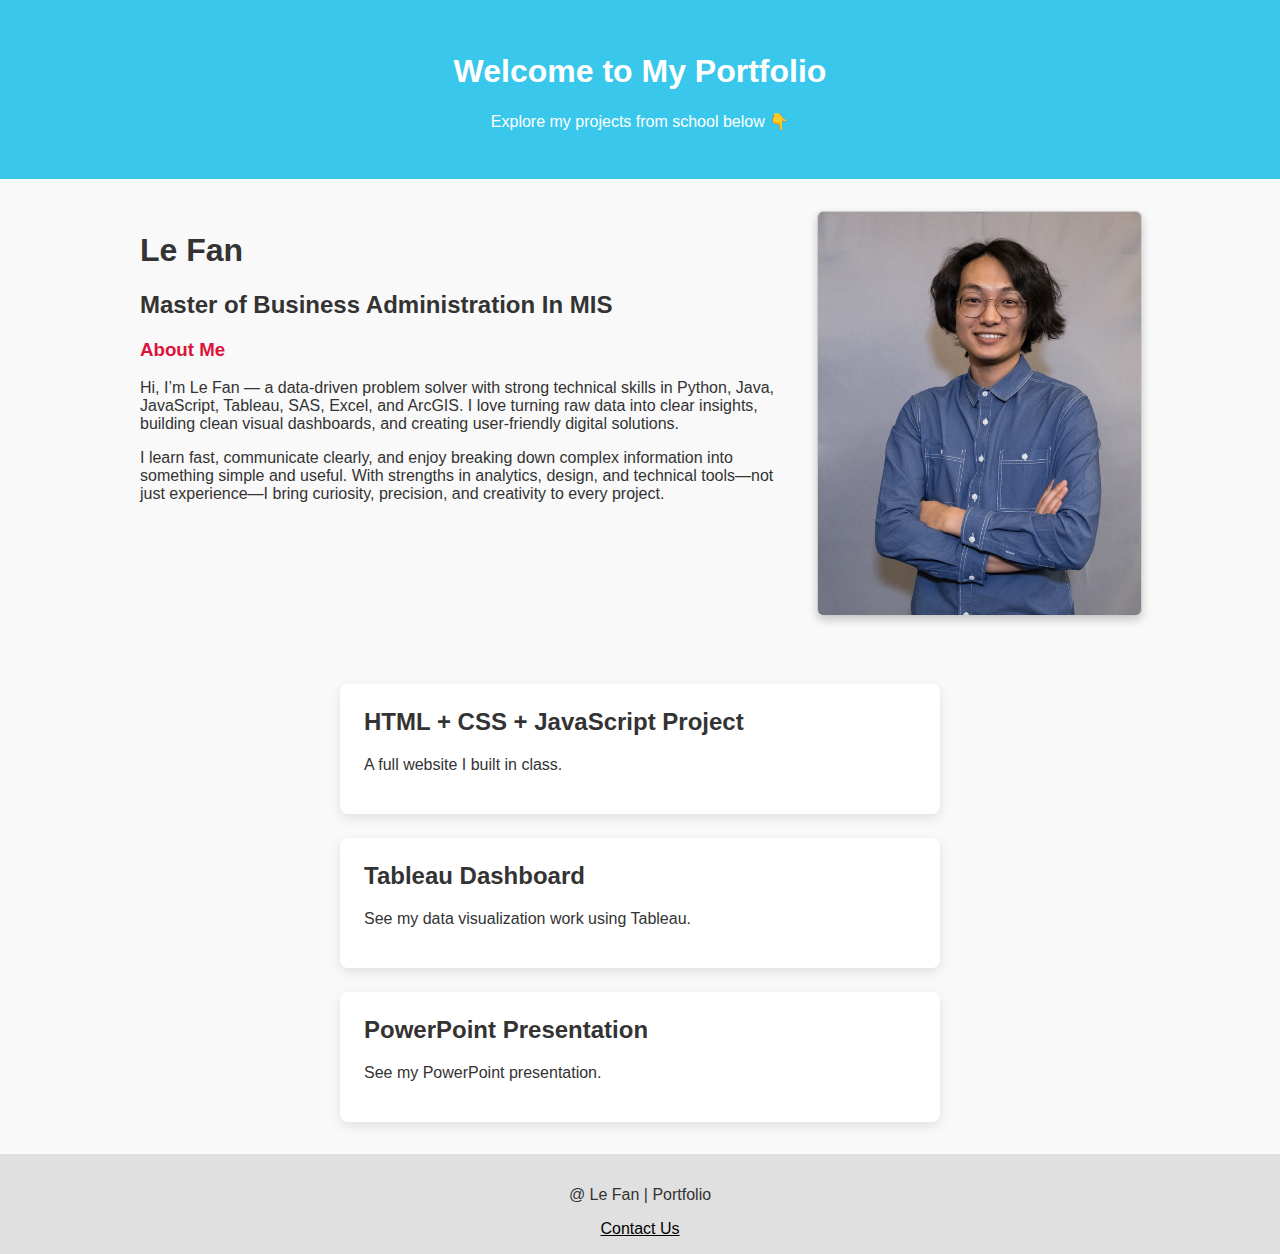
<file: index.html>
<!DOCTYPE html>
<html lang="en">
<head>
  <meta charset="UTF-8">
  <meta name="viewport" content="width=device-width, initial-scale=1">
  <title>My Portfolio</title>
  <link rel="stylesheet" href="Portfolio.css">
</head>
<body>
  <header>
    <h1>Welcome to My Portfolio</h1>
    <p>Explore my projects from school below 👇</p>
  </header>


  <section class="content-section">
  <div class="about-text">
    <h1>Le Fan</h1>
    <h2>Master of Business Administration In MIS </h2>
    <h3 style="color: crimson;">About Me</h3>
    <p>
      Hi, I’m Le Fan — a data-driven problem solver with strong technical skills in Python, Java, JavaScript, Tableau, SAS, Excel, and ArcGIS. I love turning raw data into clear insights, building clean visual dashboards, and creating user-friendly digital solutions.
    </p>
    <p>
      I learn fast, communicate clearly, and enjoy breaking down complex information into something simple and useful. With strengths in analytics, design, and technical tools—not just experience—I bring curiosity, precision, and creativity to every project.
    </p>
  </div>
  <div class="about-img">
    <img src="ME.jpg" alt="My headshot" />
  </div>
  </section>
<main>
  <section class="card-container">

    <a href="Homework_3.html" class="card">
      <h2>HTML + CSS + JavaScript Project</h2>
      <p>A full website I built in class.</p>
    </a>

    <a href="Tableau.html" target="_blank" class="card">
      <h2>Tableau Dashboard</h2>
      <p>See my data visualization work using Tableau.</p>
    </a>

    <a href="PPT.html" target="_blank" class="card">
      <h2>PowerPoint Presentation</h2>
      <p>See my PowerPoint presentation.</p>
    </a>

  </section>
</main>


  <footer>
    <p>@ Le Fan | Portfolio</p>
    <a style="color:black;" href="https://www.linkedin.com/in/le-fan/"> Contact Us</a>

  </footer>
</body>
</html>
</file>
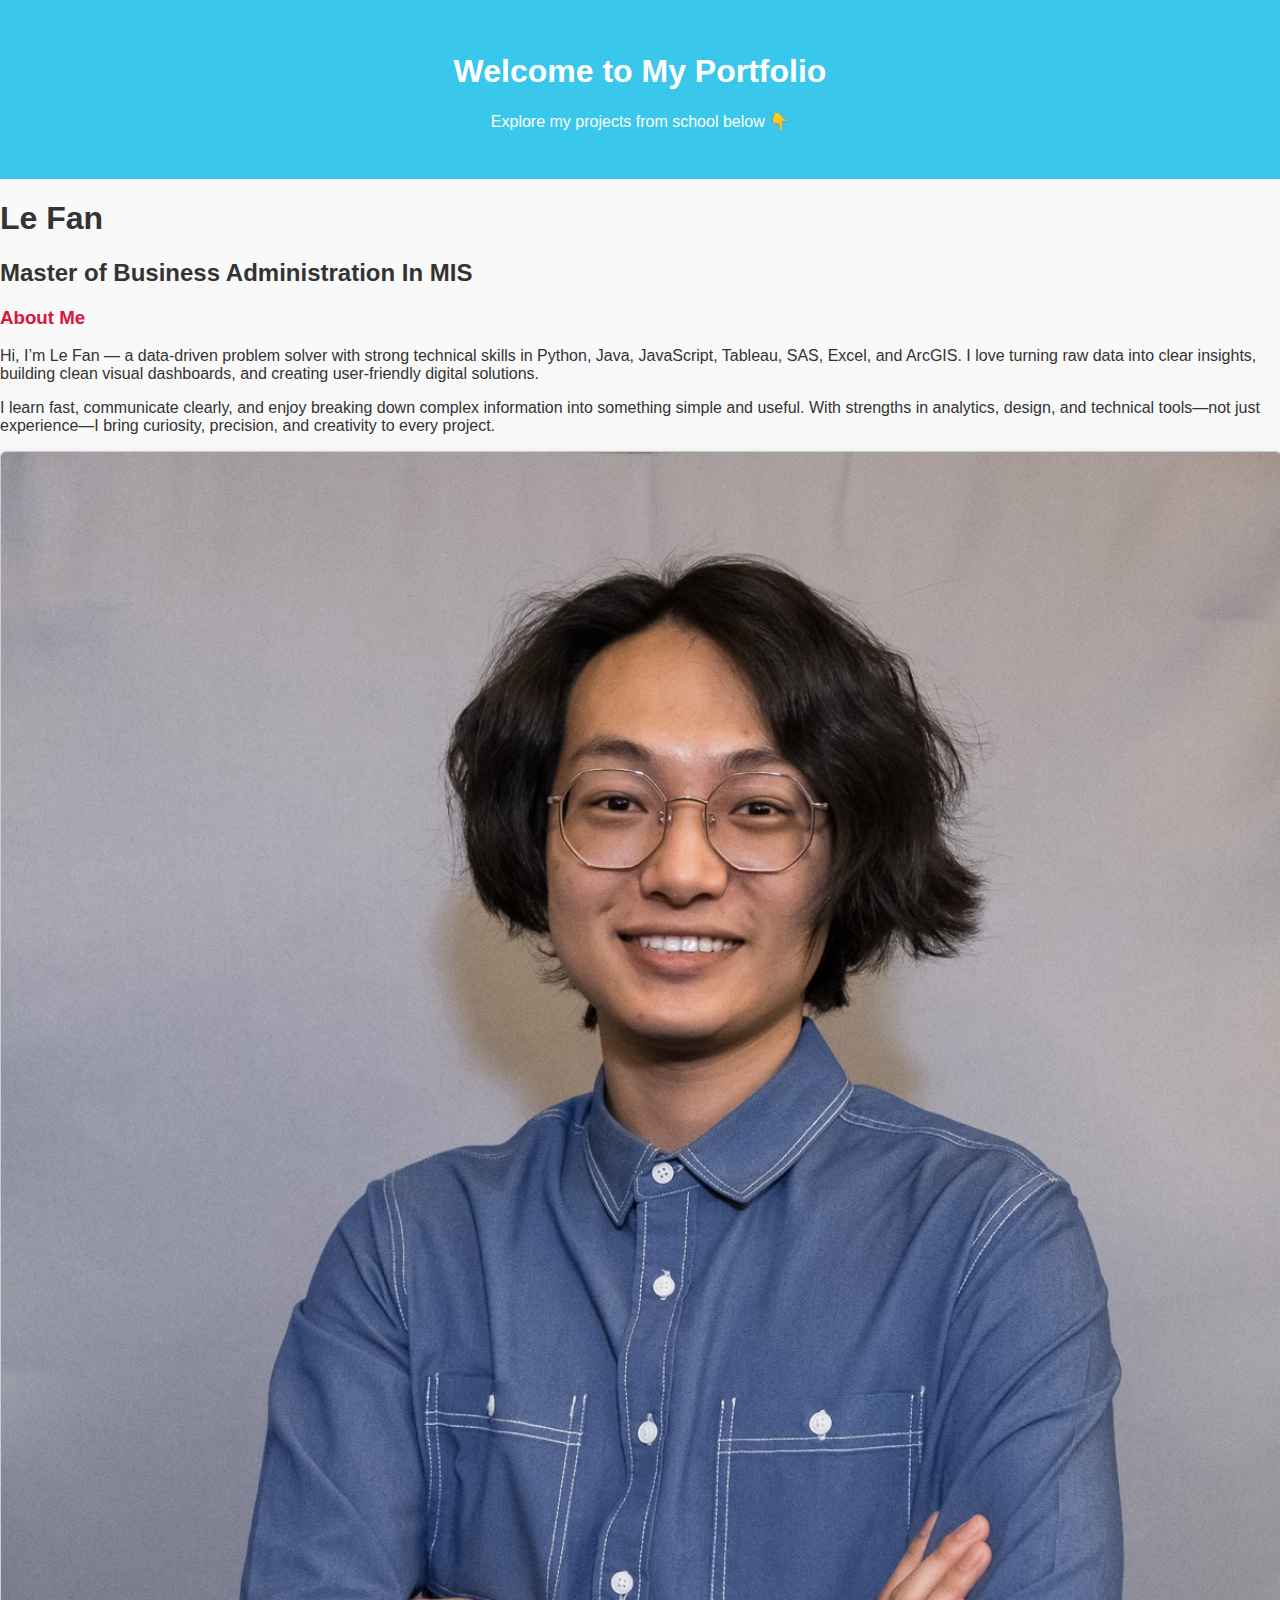
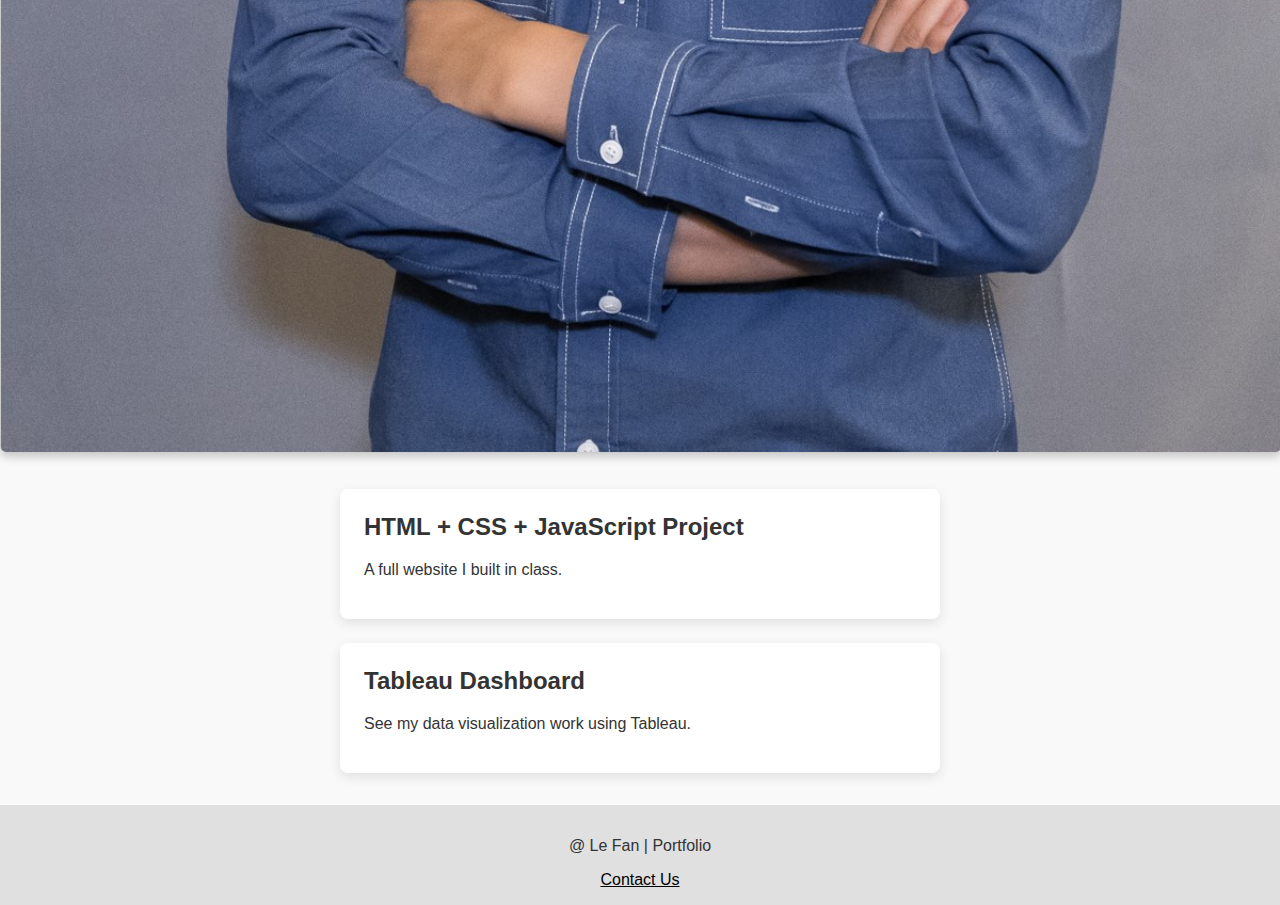
<file: HomePage.html>
<!DOCTYPE html>
<html lang="en">
<head>
  <meta charset="UTF-8">
  <meta name="viewport" content="width=device-width, initial-scale=1">
  <title>My Portfolio</title>
  <link rel="stylesheet" href="Portfolio.css">
</head>
<body>
  <header>
    <h1>Welcome to My Portfolio</h1>
    <p>Explore my projects from school below 👇</p>
  </header>


  <section class="about-me">
  <div class="about-text">
    <h1>Le Fan</h1>
    <h2>Master of Business Administration In MIS </h2>
    <h3 style="color: crimson;">About Me</h3>
    <p>
      Hi, I’m Le Fan — a data-driven problem solver with strong technical skills in Python, Java, JavaScript, Tableau, SAS, Excel, and ArcGIS. I love turning raw data into clear insights, building clean visual dashboards, and creating user-friendly digital solutions.
    </p>
    <p>
      I learn fast, communicate clearly, and enjoy breaking down complex information into something simple and useful. With strengths in analytics, design, and technical tools—not just experience—I bring curiosity, precision, and creativity to every project.
    </p>
  </div>
  <div class="about-img">
    <img src="ME.jpg" alt="My headshot" />
  </div>
  </section>
<main>
  <section class="card-container">
      <a href="Homework_3.html" class="card">
        <h2>HTML + CSS + JavaScript Project</h2>
        <p>A full website I built in class.</p>
      </a>

      <a href="Tableau.html" target="_blank" class="card">
        <h2>Tableau Dashboard</h2>
        <p>See my data visualization work using Tableau.</p>
      </a>
    </section>
</main>

  <footer>
    <p>@ Le Fan | Portfolio</p>
    <a style="color:black;" href="https://www.linkedin.com/in/le-fan/"> Contact Us</a>

  </footer>
</body>
</html>
</file>
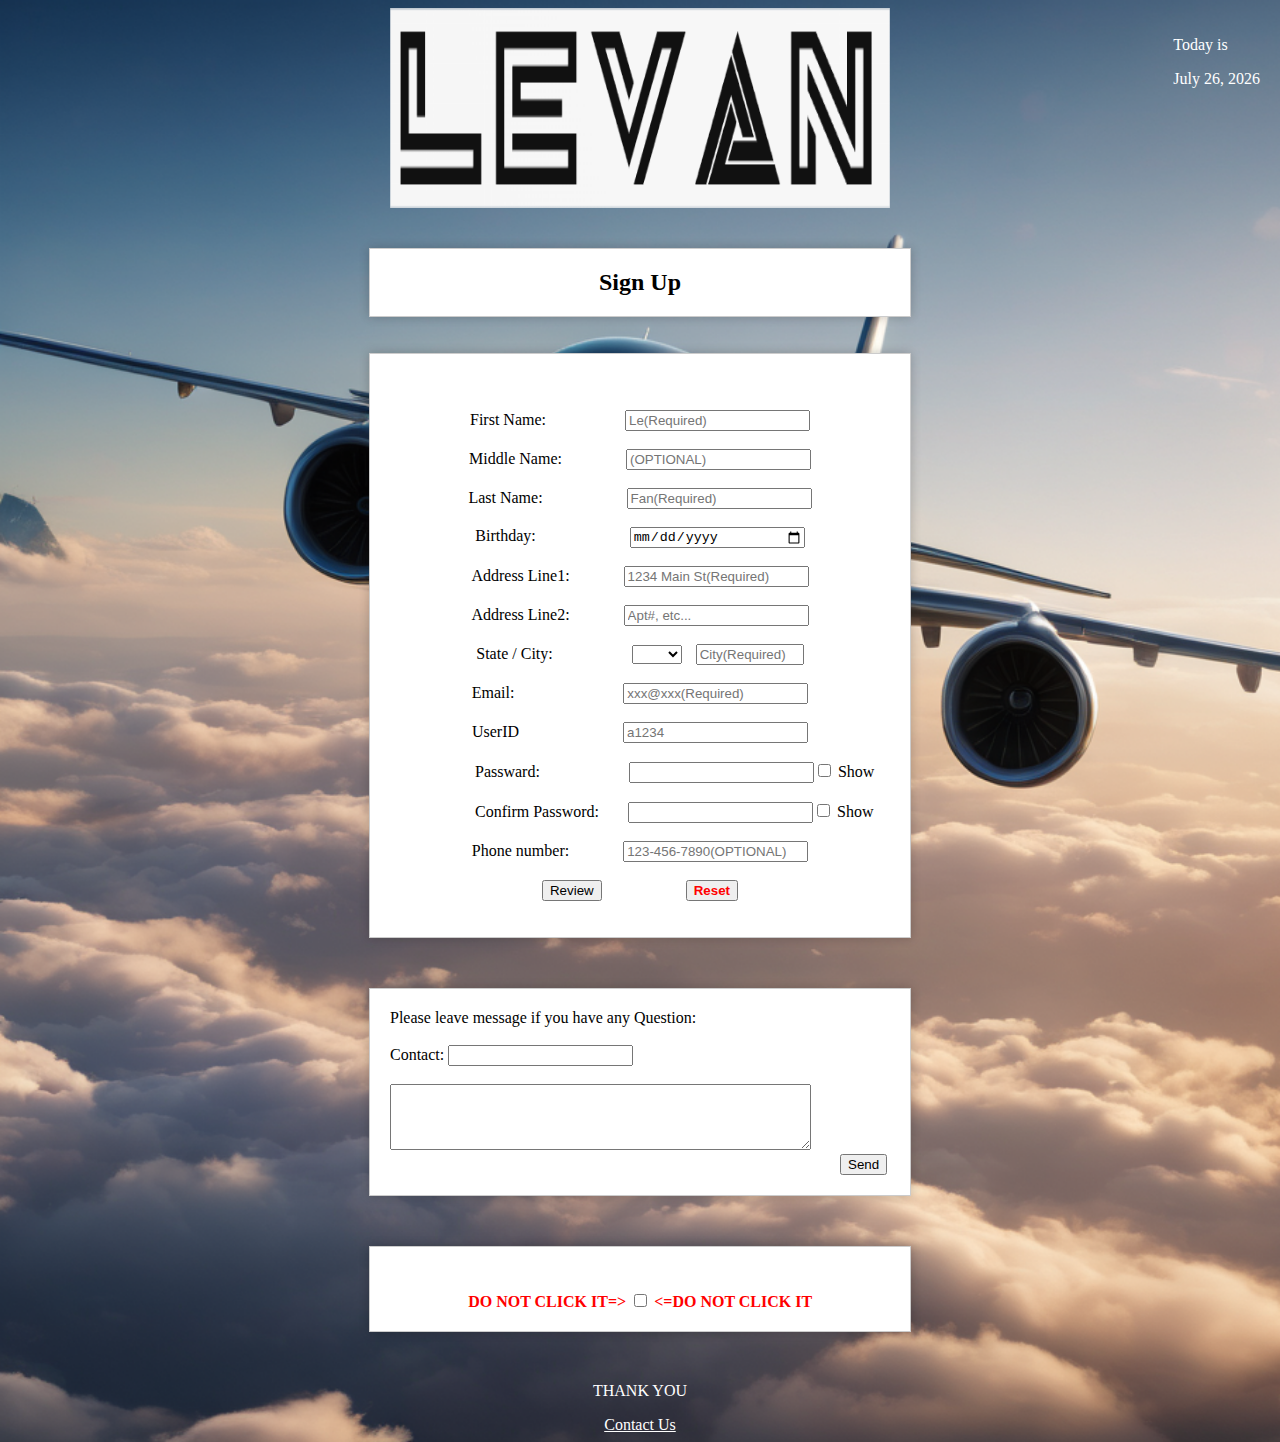
<file: Homework_3.html>
<!--
    Name: Le Fan
    Name of file: homework_1.html
    Date created: 10/2/2023
    Date last edited: 9/27/2023
    Description: MIS 3371 Homework 1
-->
<!DOCTYPE html>
<html>
    <link href="homework_3.css" rel="stylesheet">
    <script src="homework_3.js" defer></script>
    <head >
        <center> <img src="logo.PNG" alt="company logo" width="500" height="200"></center><br><br>
        <!-- 显示当日日期 -->
        <div class="time">
            <p> Today is </p>
            <p id = "currentDate"></p>
        </div>

    </head>

    <body class="web-background">

    <center><h2 class="container";font-weight:"bold"> Sign Up</h2></center><br><br>

    <div class = "container"><br><br>
    <table>
        <form id = "Appliction" >
    <center>
            <label style="margin-right:50px"for="fname" >First Name:</label>
            <input style="margin-left:25px" type="text" id="fname" name="fname" placeholder="Le(Required)" required maxlength= "30" pattern ="[a-zA-Z].{0,30}"><br><br>

            <label style="margin-right:50px"for="mname">Middle Name:</label>
            <input style="margin-left:10px"type = "text" id="mname" name = "mname" placeholder="(OPTIONAL)" maxlength= "1" pattern ="[a-zA-Z].{0,}"><br><br>

            <label style="margin-right:50px"for="lname">Last Name:</label>
            <input style="margin-left:30px"type="text" id="lname" name="lname" placeholder="Fan(Required)" maxlength= "30" required pattern ="[a-zA-Z].{0,30}"><br><br>
 
            <label style="margin-right:90px" for="birthday">Birthday:</label>
            <input type="date" id="birthday" name="birthday" required style="width:170px"><br><br>

            <label style="margin-right:50px"for="add_1"> Address Line1: </label>
            <input type= "text" id= "add_1" name ="add_1" placeholder="1234 Main St(Required)" required><br><br>
            <label style="margin-right:50px"for="add_2"> Address Line2: </label>
            <input type= "text" id= "add_2" name ="add_2" placeholder="Apt#, etc..."><br><br>

            <label style="margin-right:50px" for="SC"> State / City: </label>
            <select id="state" name="State" class="form-select" required style=" margin-left:25px; width:50px;">
                <option value=""> </option>
                <option value="AL">AL</option>
                <option value="AK">AK</option>
                <option value="AZ">AZ</option>
                <option value="AR">AR</option>
                <option value="AS">AS</option>
                <option value="CA">CA</option>
                <option value="CO">CO</option>
                <option value="CT">CT</option>
                <option value="DE">DE</option>
                <option value="DC">DC</option>
                <option value="FL">FL</option>
                <option value="GA">GA</option>
                <option value="GU">GU</option>
                <option value="HI">HI</option>
                <option value="ID">ID</option>
                <option value="IL">IL</option>
                <option value="IN">IN</option>
                <option value="IA">IA</option>
                <option value="KS">KS</option>
                <option value="KY">KY</option>
                <option value="LA">LA</option>
                <option value="ME">ME</option>
                <option value="MD">MD</option>
                <option value="MA">MA</option>
                <option value="MI">MI</option>
                <option value="MN">MN</option>
                <option value="MS">MS</option>
                <option value="MO">MO</option>
                <option value="MT">MT</option>
                <option value="NE">NE</option>
                <option value="NV">NV</option>
                <option value="NH">NH</option>
                <option value="NJ">NJ</option>
                <option value="NM">NM</option>
                <option value="NY">NY</option>
                <option value="NC">NC</option>
                <option value="MP">MP</option>
                <option value="OH">OH</option>
                <option value="OK">OK</option>
                <option value="OR">OR</option>
                <option value="PA">PA</option>
                <option value="PR">PR</option>
                <option value="RI">RI</option>
                <option value="SC">SC</option>
                <option value="SD">SD</option>
                <option value="TN">TN</option>
                <option value="TX">TX</option>
                <option value="TT">TT</option>
                <option value="UT">UT</option>
                <option value="VT">VT</option>
                <option value="VA">VA</option>
                <option value="VI">VI</option>
                <option value="WA">WA</option>
                <option value="WV">WV</option>
                <option value="WI">WI</option>
                <option value="WY">WY</option>      
            </select>
            <input style="margin-left:10px; width:100px;" type  ="text" id="city" City= "city" required pattern ="[a-zA-Z]{2,}" placeholder="City(Required)"><br><br>

            <label style="margin-right:50px" for="email"> Email: </label>
            <input style="margin-left:55px"type ="email" id="email" name="email" placeholder="xxx@xxx(Required)" required pattern="[a-zA-Z0-9._%+-]+@[a-zA-Z0-9.-]+\.[a-zA-Z]{2,}"><br><br>

            <label > UserID</label>
            <input  style="margin-left:100px" type="text" id="UserID" name="UserID" required maxlength ="30" placeholder="a1234" pattern="[a-zA-Z][a-zA-Z0-9].{3,30}"><br><br>
    </center>
            <label style="margin-left:85px"for= "pw"> Passward: </label>
            <input style="margin-left:85px" type="password" id="pw" name="pw" required maxlength= "30" pattern="(?=.*[A-Z])(?=.*[a-z])(?=.*\d)(?=.*\W+).{8,30}">
            <input type="checkbox" id="showPassword"> Show<br><br>

            <label style="margin-left:85px"for= "cpw"> Confirm Password: </label>
            <input style="margin-left:25px"type="password" id="cpw" name="cpw" required pattern="^(?=.*[A-Z])(?!.*\s).{8,}$">
            <input type="checkbox" id="showcPassword"> Show<br><br>
    <center>
            <label style="margin-right:50px"for="phone"> Phone number: </label>
            <input type= "text" id="phone" name ="phone" maxlength="13" placeholder="123-456-7890(OPTIONAL)" pattern="[0-9].{1,13}"><br><br>

            <button type = "button" onclick="review()">Review</button>
            <input type="reset" value="Reset" style="color:red; font-weight:bold; margin-left:80px">
        <!-- 报错信息 -->
            <div id="warning">
                <p id="fnameWarningMessage" style="color:red;"></p>
                <p id="mnameWarningMessage" style="color:red;"></p>
                <p id="lnameWarningMessage" style="color:red;"></p>
                <p id="birthdayWarningMessage" style="color: red;"></p>
                <p id="addressWarningMessage" style="color:red;"></p>
                <p id="stateWarningMessage" style="color: red;"></p>
                <p id="cityWarningMessage" style="color: red;"></p>
                <p id="emailWarningMessage" style="color:red;"></p>
                <p id="UserIDWarningMessage" style="color: red;"></p>
                <p id="pwWarningMessage" style="color:red;"></p>
                <p id="cpwWarningMessage" style="color:red;"></p>
                <p id="phoneWarningMessage" style = "color:red;"></p>
                <p id="submitWarningMessage" style="color:red;"></p>
            </div>
    </center>
        </form>
    </table>
    </div>
    <form action="Next.html">
    <div id="reviewPage" style="display: none;" class="container" >
        <table id ="reviewTable">
            <tr>
                <th>First Name:</th>
                <td><input id="FN" type="text" name="FN" readonly required style="width:400px; border: 0px;"></td>
            </tr>
            <tr>
                <th>Middle Name:</th>
                <td><input type="text" readonly style="width:400px; border: 0px;" id="MN" name="MN"></td>
            </tr>
            <tr>
                <th>Last Name:</th>
                <td><input type="text" readonly required style="width:400px; border: 0px;" id="LN" name="LN"></td>
            </tr>
            <tr>
                <th>Birthday:</th>
                <td><input type="text" readonly required style="width:400px; border: 0px;" id="BD" name="BD"></td>
            </tr>
            <tr>
                <th>Address:</th>
                <td><input type="text" readonly required style="width:400px; border: 0px;" id="AR" name="AR"></td>
            </tr>
            <tr>
                <th>Email:</th>
                <td><input type="text" readonly required style="width:400px; border: 0px;"id="EM" name="EM"></td>
            </tr>
            <tr>
                <th>UserID:</td>
                <td><input type="text" readonly required style="width:400px; border: 0px;" id="ID" name="ID"></td>
            </tr>
            <tr>
                <th>Password:</th>
                <td ><input type="text" readonly required style="width:400px; border: 0px;"id="PW" name="PW"></td>
            </tr>
            <tr>
                <th>Phone:</th>
                <td><input type="text" readonly style="width:400px; border: 0px;"id="PH" name="PH"></td>
            </tr>
        </table>
        <center>
        <input style="margin-right:80px"  type="submit" id = "submitButton" value="Submit" disabled>
        <button type="button" onclick = "back()" >Back</button>
        </center>
    </div>
    </form>

    <div id = "Question" class = "container" style="margin-top:50px">
        <form >
        Please leave message if you have any Question: <br><br>
        <label for = "contact"> Contact: </label>
        <input type ="text" id="contact" name="contact"><br><br>
        <textarea id="comments" name="comments" rows="4" cols="50"></textarea><br>
        <input type ="submit" value="Send" style="margin-left:450px">
        </form>
    </div>
<!--------------------------This is for Requirement-------------------------------->
    <div id ="fun" class = "container" style="margin-top:50px">
        <form>
            <center>
            <div style= "color:red;font-weight:bold ">
            <iframe src="https://giphy.com/embed/ujpaHBFQxnZIALTObQ" width="40" height="40" frameBorder="0" class="giphy-embed" allowFullScreen></iframe>
            DO NOT CLICK IT=>
            <input type="checkbox" id="showTruth">
            <=DO NOT CLICK IT
            <iframe src="https://giphy.com/embed/ujpaHBFQxnZIALTObQ" width="40" height="40" frameBorder="0" class="giphy-embed" allowFullScreen></iframe>
            </div>
            </center>
            <div id = le hidden>
            <p style= "color:red; font-family:cursive;">Now you have open the Pandora's box.You will have to answer IT!!!</p>

            <div style="color:white;">
            <p> This is here because I don't have a SSN. I know how annoyimg that feels like when a web ask for it. Also this is a global company, we have to think about international user.(Definly not because I'm salty)</p>
            <label for="SSN">SSN:</label>
            <input type="password" id="SSN" name="SSN" pattern="[0-9]{9,12}" maxlength="12" minlength="9">
            <p>Do you like my web style? :</p>
                 <input type="radio" id="no" name="like/hate" value="Hell No!!!">
                 <label for="no">Hell No!!!</label><br>
                 <input type="radio" id="ok" name="like/hate" value="It's ok">
                 <label for="ok">It's ok</label><br>
                 <input type="radio" id="yes" name="like/hate" value="Love it!!!">
                 <label for="yes">Love it!!!</label><br><br>
            <p>Guess what year I'm in :</p>
                <input type="radio" id= "3th" name="schYear" value="3th">
                <label for="3th"> Junior</label><br>
                <input type="radio" id ="4th" name="schYear" value="4th">
                <label for="4th"> Senior</label><br>
                <input type="radio" id ="5th" name="schYear" value="5th">
                <label for="5th"> Senior Pro</label><br>
                <input type="radio" id ="6th" name="schYear" value="6th">
                <label for="6th"> Senior Pro Max</label><br><br>      
            <p>Will I get a good grade? :</p>
                 <input type="radio" id="100" name="Yes" value="Yes!!!">
                 <label for="100">YES!!!</label><br>
                 <input type="radio" id="A" name="Yes" value="Absolutely!!!">
                 <label for="A">Absolutely!!!</label><br>
                 <input type="radio" id="Good" name="Yes" value="Certainly!!!">
                 <label for="Good">Certainly!!!</label><br><br>
            <p>What grade will I get? :</p>
                <input type="range" min="0" max="100" value="100" id="grade">
                <p id="gradeValue">100</p>
            </div>
            <center><input type ="submit" value="Send"></center>
            </div>               
        </form>
    </div>
<!---------------------------This is for Requirement------------------------------->
    </body>

    <div class="ending">
        <p style="color:white;">THANK YOU</p>   
        <a style="color:white;" href="https://www.linkedin.com/in/le-fan/"> Contact Us</a>
    </div>
</html>
</file>
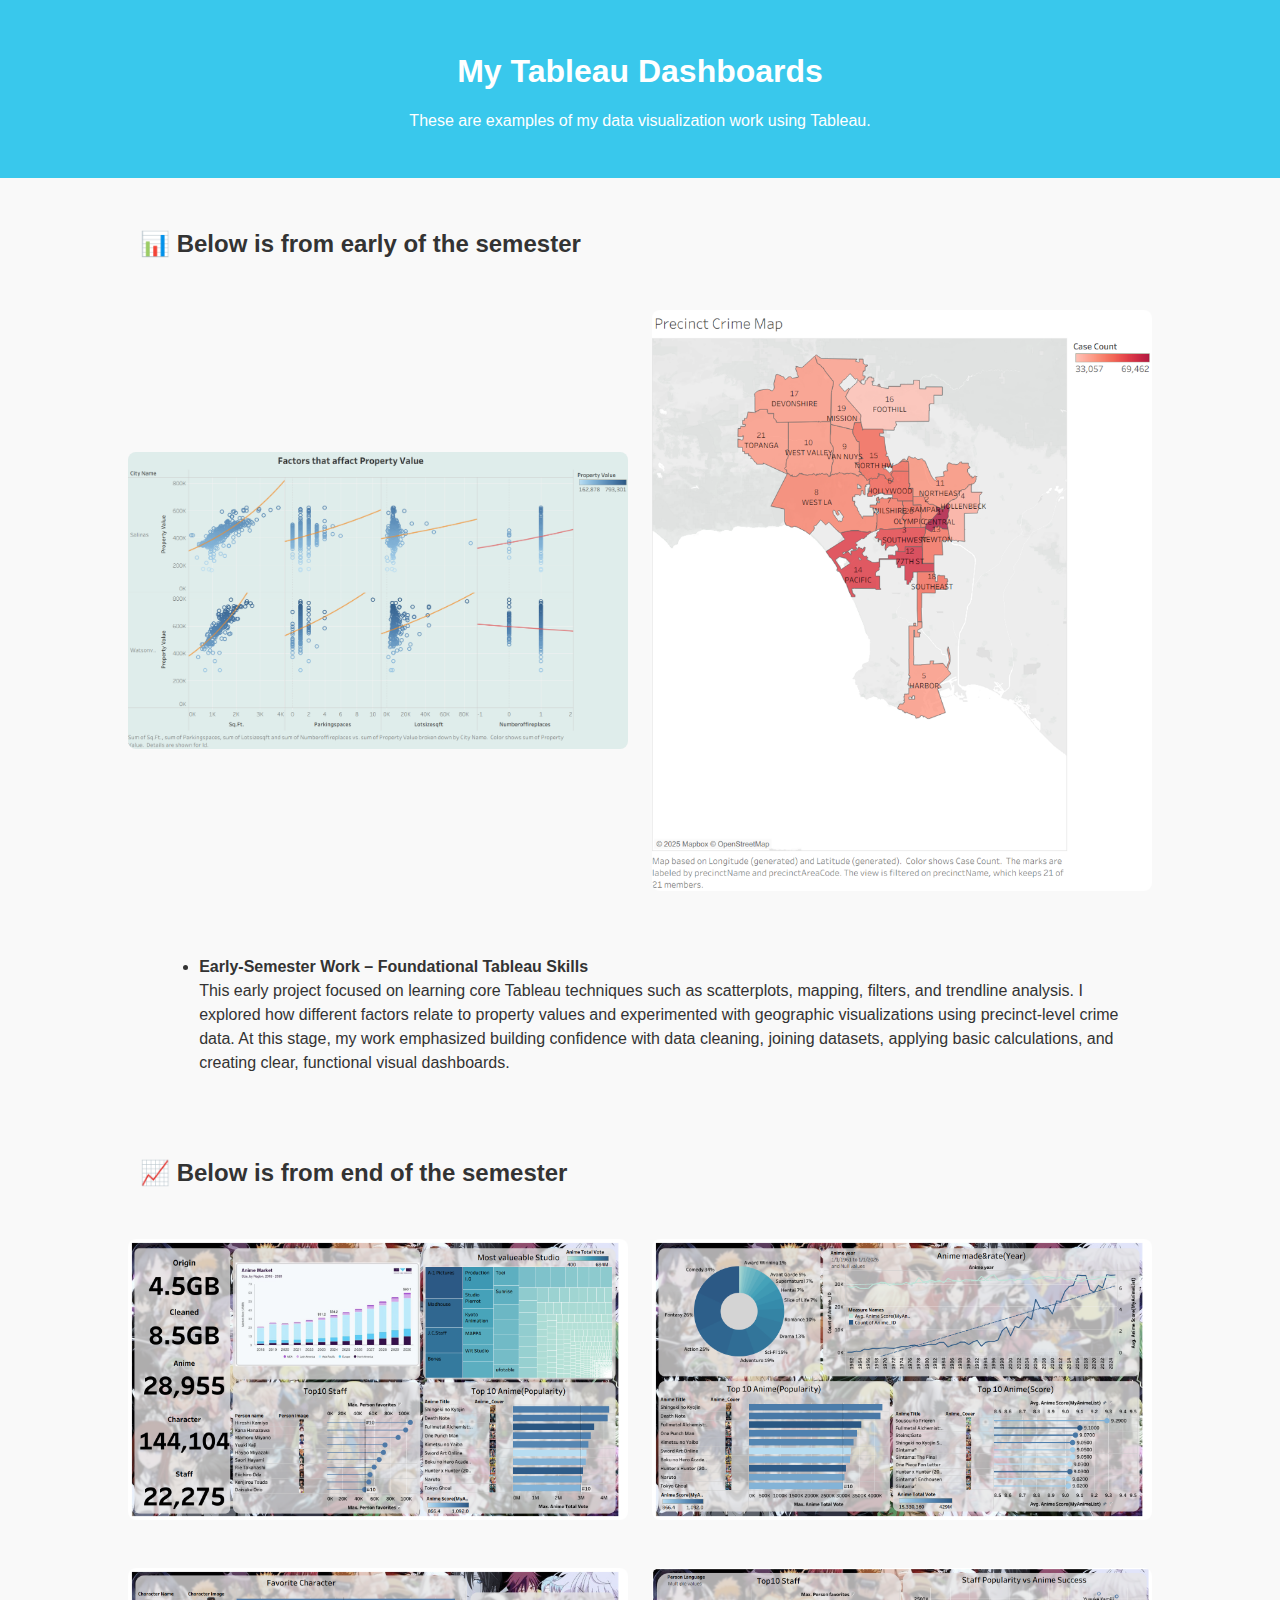
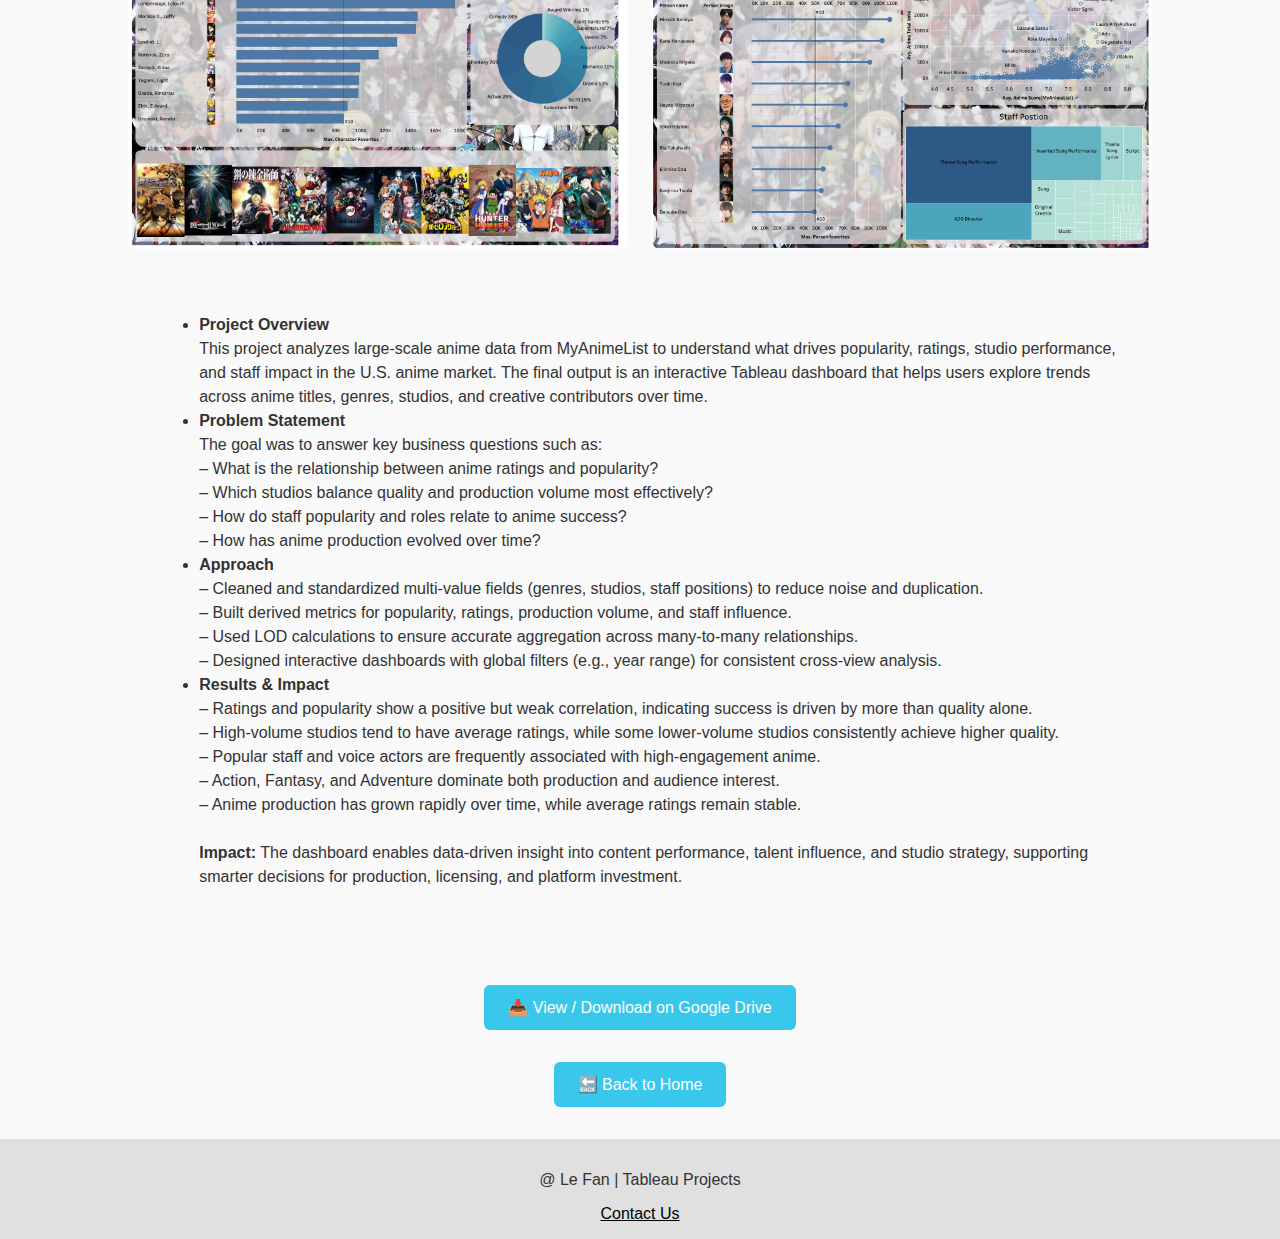
<file: Tableau.html>
<!DOCTYPE html>
<html lang="en">
<head>
  <meta charset="UTF-8" />
  <meta name="viewport" content="width=device-width, initial-scale=1" />
  <title>Tableau Dashboards</title>
  <link rel="stylesheet" href="Portfolio.css" />
</head>
<body>
  <header>
    <h1>My Tableau Dashboards</h1>
    <p>These are examples of my data visualization work using Tableau.</p>
  </header>

  <section class="content-section">
<!-- Early Semester -->
  <h2>📊 Below is from early of the semester</h2>
  
  <div class="img-row">
    <img src="Tableau_sheet1.png" alt="EarlyWork1">
    <img src="Tableau_sheet2.png" alt="EarlyWork2">
  </div>

  <ul class="desc">
    <li>
    <strong>Early-Semester Work – Foundational Tableau Skills</strong><br>
    This early project focused on learning core Tableau techniques such as scatterplots, mapping, filters, and trendline analysis. I explored how different factors relate to property values and experimented with geographic visualizations using precinct-level crime data. At this stage, my work emphasized building confidence with data cleaning, joining datasets, applying basic calculations, and creating clear, functional visual dashboards.
    </li>
  </ul>

  <!-- End of Semester -->
  <h2>📈 Below is from end of the semester</h2>

  <div class="img-row">
    <img src="Tableau_Dashboard1.png" alt="EndWork1">
    <img src="Tableau_Dashboard2.png" alt="EndWork2">
  </div>

  <div class="img-row">
    <img src="Tableau_Dashboard3.png" alt="EndWork3">
    <img src="Tableau_Dashboard4.png" alt="EndWork4">
  </div>
<ul class="desc">
  <li>
    <strong>Project Overview</strong><br>
    This project analyzes large-scale anime data from MyAnimeList to understand what drives popularity, ratings, studio performance, and staff impact in the U.S. anime market. The final output is an interactive Tableau dashboard that helps users explore trends across anime titles, genres, studios, and creative contributors over time.
  </li>

  <li>
    <strong>Problem Statement</strong><br>
    The goal was to answer key business questions such as:<br>
    – What is the relationship between anime ratings and popularity?<br>
    – Which studios balance quality and production volume most effectively?<br>
    – How do staff popularity and roles relate to anime success?<br>
    – How has anime production evolved over time?
  </li>

  <li>
    <strong>Approach</strong><br>
    – Cleaned and standardized multi-value fields (genres, studios, staff positions) to reduce noise and duplication.<br>
    – Built derived metrics for popularity, ratings, production volume, and staff influence.<br>
    – Used LOD calculations to ensure accurate aggregation across many-to-many relationships.<br>
    – Designed interactive dashboards with global filters (e.g., year range) for consistent cross-view analysis.
  </li>

  <li>
    <strong>Results & Impact</strong><br>
    – Ratings and popularity show a positive but weak correlation, indicating success is driven by more than quality alone.<br>
    – High-volume studios tend to have average ratings, while some lower-volume studios consistently achieve higher quality.<br>
    – Popular staff and voice actors are frequently associated with high-engagement anime.<br>
    – Action, Fantasy, and Adventure dominate both production and audience interest.<br>
    – Anime production has grown rapidly over time, while average ratings remain stable.<br><br>

    <strong>Impact:</strong> The dashboard enables data-driven insight into content performance, talent influence, and studio strategy, supporting smarter decisions for production, licensing, and platform investment.
  </li>
</ul>
  </section>

<a class="download-btn" href="https://drive.google.com/drive/folders/16EhYNIQGYELivsDqqXN3zVbMacfX39KG?usp=sharing" target="_blank">
    📥 View / Download on Google Drive
  </a>
<a href="index.html" class="download-btn" style="margin-top: 0;">
  🔙 Back to Home
</a>
  <footer>
    <p>@ Le Fan | Tableau Projects</p>
    <a style="color:black;" href="https://www.linkedin.com/in/le-fan/"> Contact Us</a>
  </footer>
</body>
</html>
</file>
<file: Portfolio.css>
/* homepage */
body {
  margin: 0;
  font-family: 'Segoe UI', sans-serif;
  background: #f9f9f9;
  color: #333;
}

header {
  text-align: center;
  padding: 2rem 1rem;
  background-color: #39c8ec;
  color: white;
}

main {
  display: flex;
  justify-content: center;
  padding: 2rem;
}

.card-container {
  display: flex;
  flex-direction: column;
  gap: 1.5rem;
  max-width: 600px;
  width: 100%;
}

.card {
  display: block;
  padding: 1.5rem;
  border-radius: 8px;
  background: white;
  text-decoration: none;
  color: inherit;
  box-shadow: 0 4px 12px rgba(0,0,0,0.1);
  transition: transform 0.2s ease, box-shadow 0.2s ease;
}

.card:hover {
  transform: translateY(-5px);
  box-shadow: 0 8px 20px rgba(0,0,0,0.2);
}

.card h2 {
  margin-top: 0;
}

.content-section {
  display: flex;
  align-items: flex-start;
  gap: 2rem;
  padding: 2rem;
  max-width: 1000px;
  margin: auto;
  flex-wrap: wrap;
}

.about-text {
  flex: 2;
  min-width: 280px;
}

.about-img {
  flex: 1;
  min-width: 150px;
}

.about-img img {
  width: 100%;
  border: 1px solid #ccc;
  border-radius: 6px;
  box-shadow: 0 4px 10px rgba(0, 0, 0, 0.2);
}

footer {
  text-align: center;
  padding: 1rem;
  background-color: #e0e0e0;
}

        /* Tableau */

.img-row {
  display: flex;
  justify-content: center;   
  align-items: center;
  gap: 1.5rem;               
  margin-bottom: 1rem;
}

.img-row img {
  width: 50%;              
  max-width: 1000px;          
  border-radius: 8px;
  object-fit: cover;
}

.desc {
  margin-left: 1.2rem;
  margin-bottom: 2rem;
}

.desc li {
  line-height: 1.5;
}
.download-btn {
      display: block;
      width: fit-content;
      margin: 2rem auto;
      padding: 0.8rem 1.5rem;
      background-color: #39c8ec;
      color: white;
      border: none;
      border-radius: 6px;
      text-decoration: none;
      font-size: 1rem;
      transition: background 0.2s ease;
    }

.download-btn:hover {
      background-color: #39c8ec;
    }
</file>
<file: homework_3.css>
.time{
            color:white;
            position: absolute;
            top: 20px;
            right:20px;
            }
                    .web-background{
            background-image: url('web-background1.png'); 
            background-size:cover;            
        }
        input:placeholder {color: LightGray;}
	
	input.warning{
	    border-color: red;
	    }

        /* 盒子样式 */
        .container {
            width: 500px; 
            margin: 0 auto; 
            padding: 20px;
            border: 1px solid #ccc;
            background-color: white;
            box-shadow: 0 0 10px rgba(0, 0, 0, 0.2);
            }
	/* 搞笑背景*/
        .Pandora {
            width: 500px; 
            margin: 0 auto; 
            padding: 20px;
            border: 1px solid #ccc;
            background-image: url('fun-background.png'); 
            background-size: cover;          
            box-shadow: 0 0 10px rgba(0, 0, 0, 0.2);
        }
        .ending{
            text-align:center;
            margin-top:50px;}
</file>
